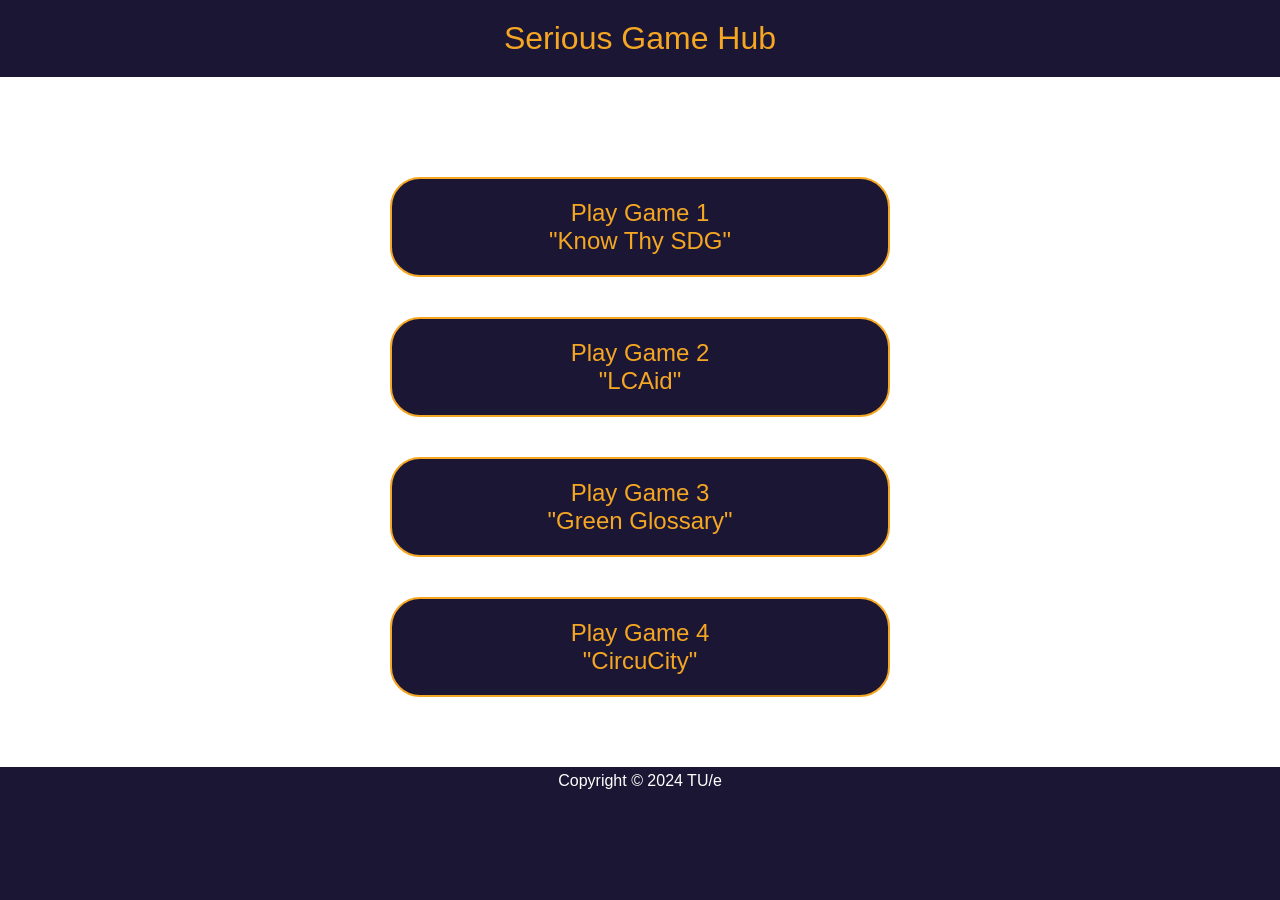
<file: index.html>
<!DOCTYPE html>
<html lang="en">

<head>
    <meta charset="UTF-8">
    <meta name="viewport" content="width=device-width, initial-scale=1.0">
    <title>Serious Game Hub</title>
    <link rel="stylesheet" href="stylesCENTRAL.css">
</head> <!-- Missing closing head tag added -->

<body>
    <!-- Top Ribbon -->
    <div class="ribbon">
        Serious Game Hub
    </div>

    <!-- White Middle Section -->
    <div class="main-content">
        <div class="game-buttons">
            <button onclick="requestPassword('game1')">Play Game 1 <br> "Know Thy SDG"</button>
            <button onclick="requestPassword('game5')">Play Game 2 <br> "LCAid"</button>
            <button onclick="requestPassword('game3')">Play Game 3 <br> "Green Glossary"</button>
            <button onclick="requestPassword('landingR')">Play Game 4 <br> "CircuCity"</button>
        </div>
    </div>

    <!-- Bottom Ribbon (Footer) -->
    <footer>
        Copyright © 2024 TU/e
    </footer>

    <script src="main.js"></script> <!-- Ensure this is linked to your game logic -->
</body>

</html>
</file>
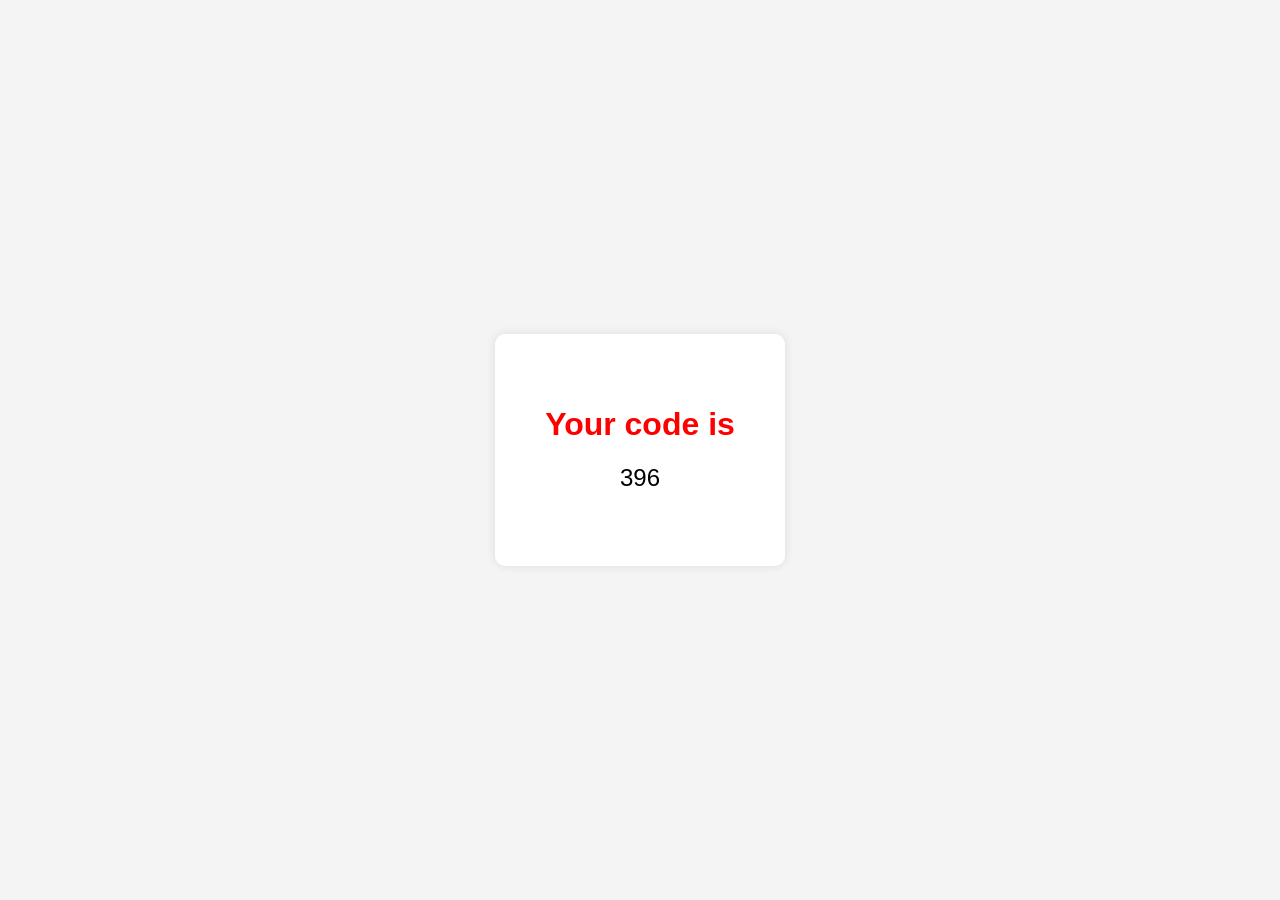
<file: game-over.html>
<!DOCTYPE html>
<html lang="en">
<head>
    <meta charset="UTF-8">
    <meta name="viewport" content="width=device-width, initial-scale=1.0">
    <title>Game Over</title>
    <style>
        body {
            font-family: Arial, sans-serif;
            display: flex;
            justify-content: center;
            align-items: center;
            height: 100vh;
            margin: 0;
            background-color: #f4f4f4;
        }
        .message-container {
            text-align: center;
            background-color: #fff;
            padding: 50px;
            border-radius: 10px;
            box-shadow: 0px 0px 10px rgba(0, 0, 0, 0.1);
        }
        .message-container h1 {
            color: red;
            font-size: 2rem;
        }
        .message-container p {
            font-size: 1.5rem;
            margin-top: 20px;
        }
    </style>
</head>
<body>

    <div class="message-container">
        <h1>Your code is</h1>
        <p>396</p>
    </div>

</body>
</html>
</file>
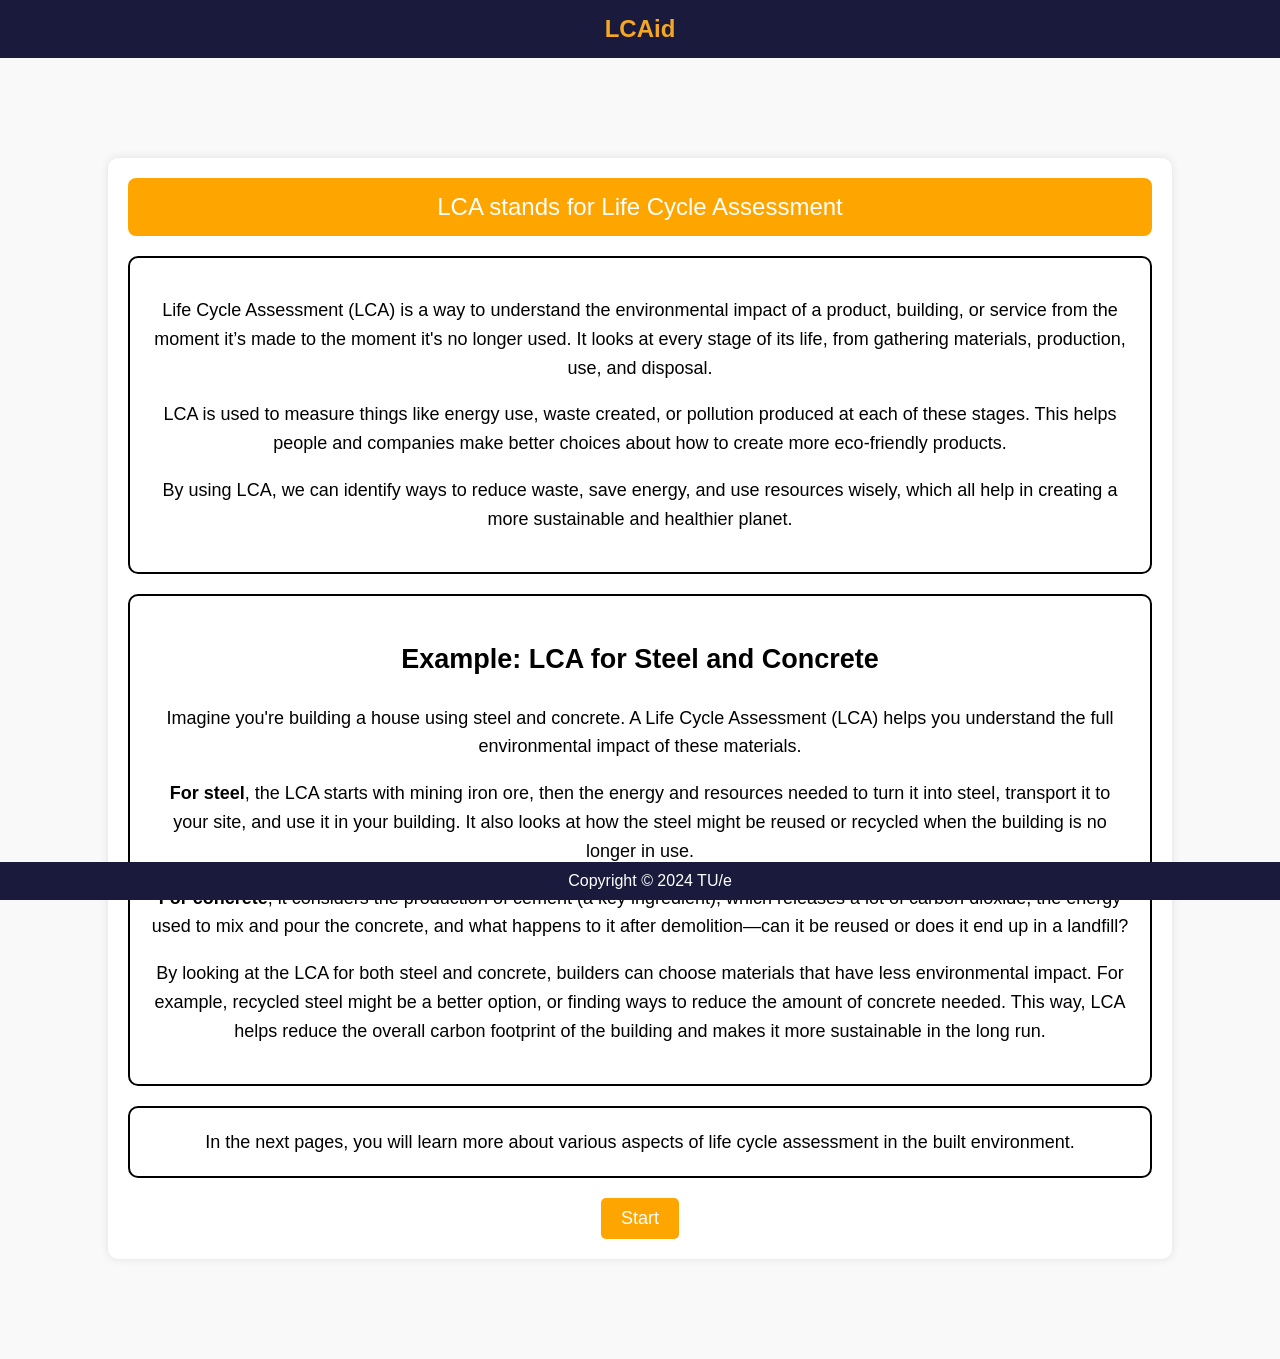
<file: game5.html>
<!DOCTYPE html>
<html lang="en">
<head>
    <meta charset="UTF-8">
    <meta name="viewport" content="width=device-width, initial-scale=1.0">
    <title>LCAid - Start</title>
    <link rel="stylesheet" href="game5.css">
</head>
<body>
    <header>LCAid</header>
    
    <div class="landing-container">
        <div class="banner">
            LCA stands for Life Cycle Assessment
        </div>
        <div class="text-box">
            <p>Life Cycle Assessment (LCA) is a way to understand the environmental impact of a product, building, or service from the moment it’s made to the moment it's no longer used. It looks at every stage of its life, from gathering materials, production, use, and disposal.</p>
            <p>LCA is used to measure things like energy use, waste created, or pollution produced at each of these stages. This helps people and companies make better choices about how to create more eco-friendly products.</p>
            <p>By using LCA, we can identify ways to reduce waste, save energy, and use resources wisely, which all help in creating a more sustainable and healthier planet.</p>
        </div>

        <div class="text-box">
            <h2>Example: LCA for Steel and Concrete</h2>
            <p>Imagine you're building a house using steel and concrete. A Life Cycle Assessment (LCA) helps you understand the full environmental impact of these materials.</p>
            <p><strong>For steel</strong>, the LCA starts with mining iron ore, then the energy and resources needed to turn it into steel, transport it to your site, and use it in your building. It also looks at how the steel might be reused or recycled when the building is no longer in use.</p>
            <p><strong>For concrete</strong>, it considers the production of cement (a key ingredient), which releases a lot of carbon dioxide, the energy used to mix and pour the concrete, and what happens to it after demolition—can it be reused or does it end up in a landfill?</p>
            <p>By looking at the LCA for both steel and concrete, builders can choose materials that have less environmental impact. For example, recycled steel might be a better option, or finding ways to reduce the amount of concrete needed. This way, LCA helps reduce the overall carbon footprint of the building and makes it more sustainable in the long run.</p>
        </div>

        <div class="text-box">
            In the next pages, you will learn more about various aspects of life cycle assessment in the built environment.
        </div>

        <button onclick="startGame()">Start</button>
    </div>

    <footer>Copyright © 2024 TU/e</footer>

    <script>
        function startGame() {
            window.location.href = "gameB.html"; // Link to your first game
        }
    </script>
</body>
</html>
</file>
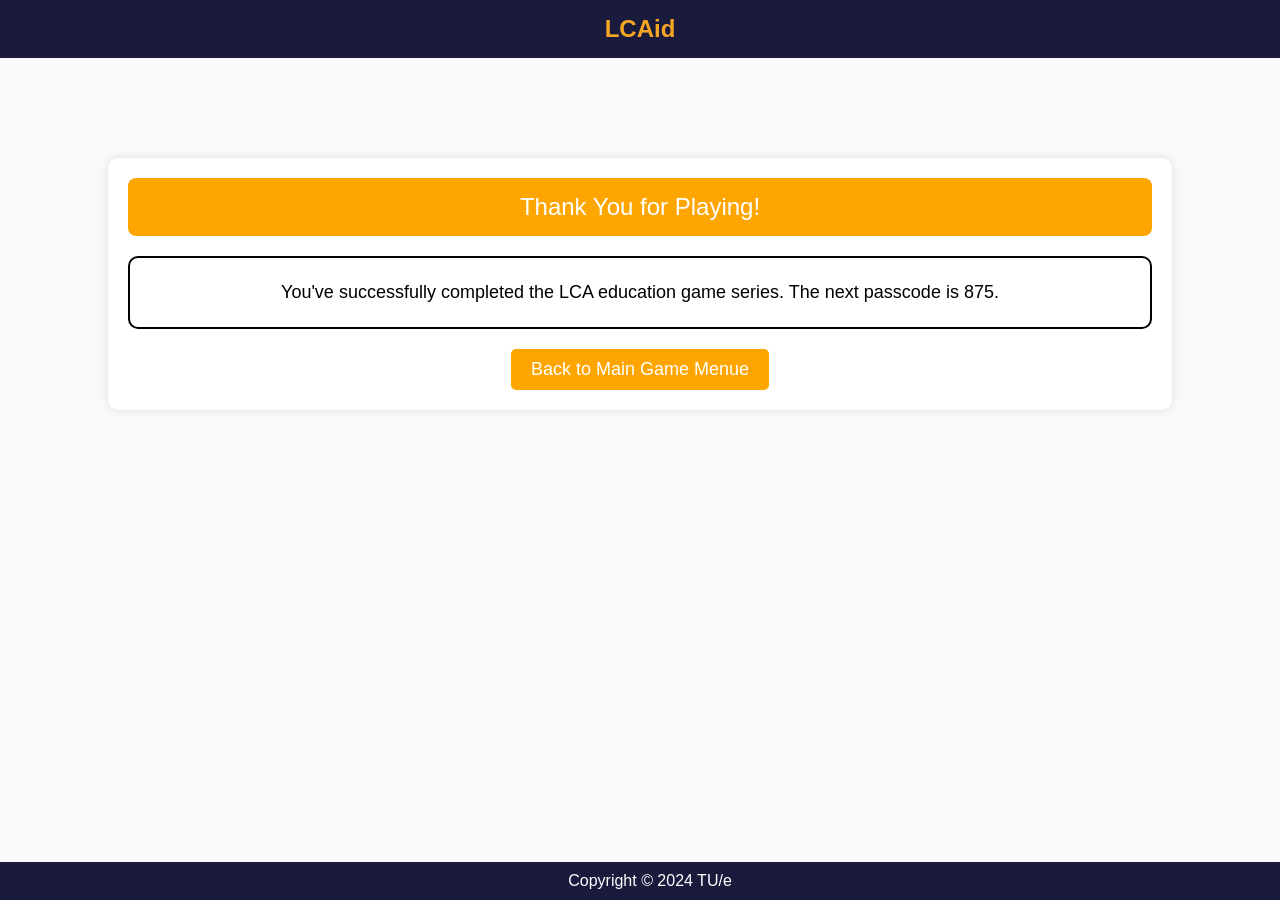
<file: game5end.html>
<!DOCTYPE html>
<html lang="en">
<head>
    <meta charset="UTF-8">
    <meta name="viewport" content="width=device-width, initial-scale=1.0">
    <title>LCAid - End</title>
    <link rel="stylesheet" href="game5.css">
</head>
<body>
    <header>LCAid</header>
    
    <div class="end-container">
        <div class="banner">
            Thank You for Playing!
        </div>
        <div class="text-box">
            You've successfully completed the LCA education game series. The next passcode is 875.
        </div>
        <button onclick="playAgain()">Back to Main Game Menue</button> <!-- Play Again button triggers JavaScript -->
    </div>

    <footer>Copyright © 2024 TU/e</footer>

    <script>
        function playAgain() {
            // Redirect to the indexCENTRAL.html page where main.js is loaded
            window.location.href = "index.html"; // Ensure the path is correct
        }
    </script>

</body>
</html>
</file>
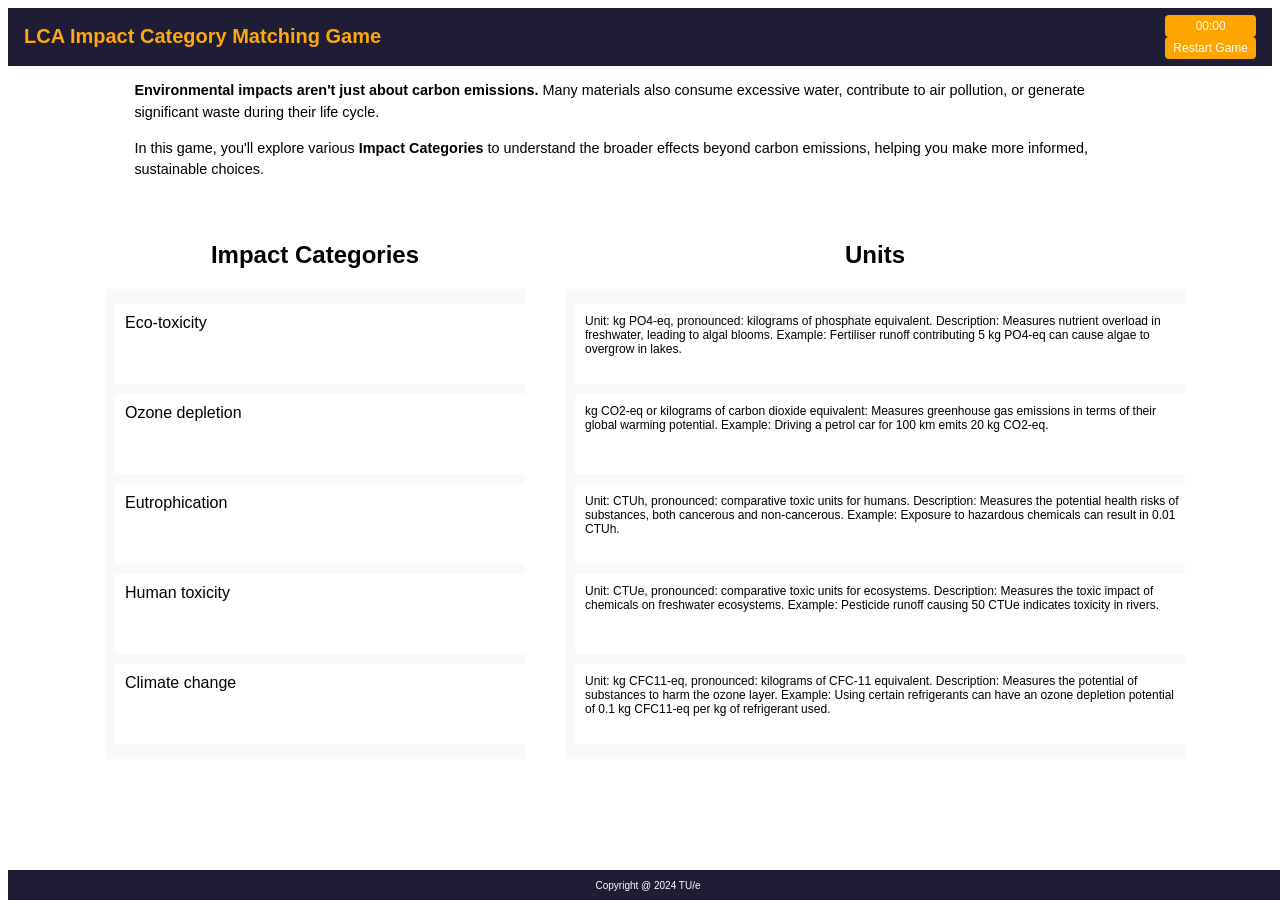
<file: gameB.html>
<!DOCTYPE html>
<html lang="en">

<head>
  <meta charset="UTF-8">
  <meta name="viewport" content="width=device-width, initial-scale=1.0">
  <title>LCA Impact Category Matching Game</title>
  <link rel="stylesheet" href="gameB.css"> <!-- Link to your external CSS -->
</head>

<body>

  <header class="main-header">
    <h1 class="header-title">LCA Impact Category Matching Game</h1>
    <div class="header-controls">
      <div id="timer" class="timer">00:00</div>
      <button id="restartButton" class="restart-button">Restart Game</button>
    </div>
  </header>

  <!-- Small note below the header ribbon -->
  <div class="note">
    <p><strong>Environmental impacts aren't just about carbon emissions.</strong> Many materials also consume excessive
      water, contribute to air pollution, or generate significant waste during their life cycle.</p>
    <p>In this game, you'll explore various <strong>Impact Categories</strong> to understand the broader effects beyond
      carbon emissions, helping you make more informed, sustainable choices.</p>
  </div>

  <!-- Game Container -->
  <div class="container">
    <div class="column">
      <h2>Impact Categories</h2>
      <div id="category-grid">
        <!-- Categories will be dynamically added by the JS -->
      </div>
    </div>
    <div class="column">
      <h2>Units</h2>
      <div id="unit-grid">
        <!-- Units will be dynamically added by the JS -->
      </div>
    </div>
  </div>

  <!-- Category Info Box -->
  <div id="category-info" class="description-box">
    <!-- This will show selected category details -->
  </div>

  <!-- "Next Step" button, initially hidden, appears after completing the game -->
  <div id="nextStepContainer" style="display: none;">
    <button id="nextStepButton" onclick="goToNextGame()">Next Step</button>
  </div>

  <!-- Bottom ribbon -->
  <div class="ribbon-bottom">Copyright @ 2024 TU/e</div>

  <script src="gameB.js"></script> <!-- External JavaScript file -->
</body>

</html>
</file>
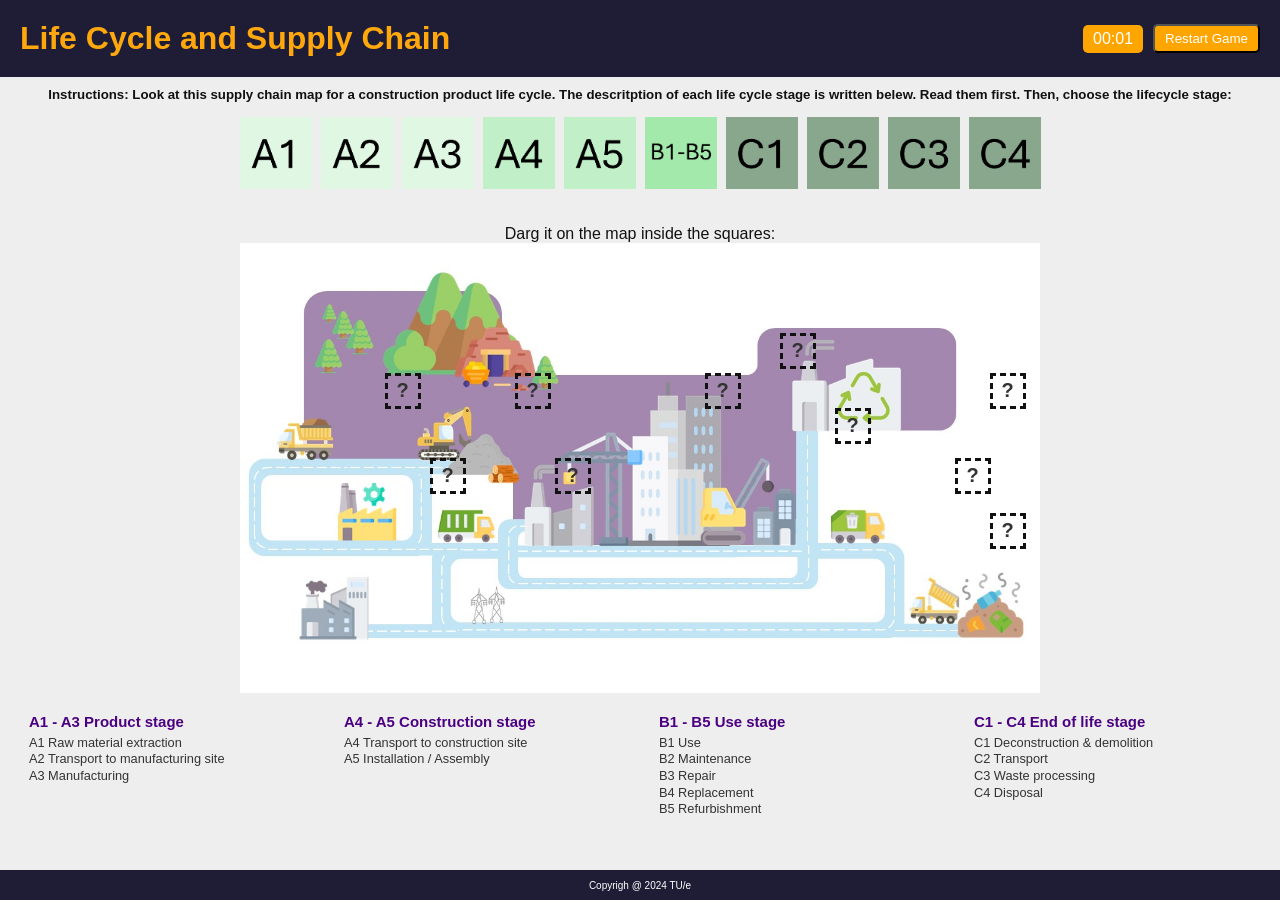
<file: gameD.html>
<!DOCTYPE html>
<html lang="en">

<head>
    <meta charset="UTF-8">
    <meta name="viewport" content="width=device-width, initial-scale=1.0">
    <meta http-equiv="X-UA-Compatible" content="ie=edge">
    <title>LifeCycle Stage in the Supply Chain</title>
    <link rel="stylesheet" href="https://use.fontawesome.com/releases/v5.9.0/css/all.css">
    <link rel="stylesheet" href="gameD.css">
    <script src="gameD.js" defer></script>
</head>

<body>
    <header class="main-header">
        <h1>Life Cycle and Supply Chain</h1>
        <div class="header-controls">
            <div id="timer" class="timer">00:00</div>
            <button id="restartButton" class="restart-button">Restart Game</button>
        </div>
    </header>

    <div class="instruction-section-drag">
        <div class="dragIt">
            <h5>Instructions: Look at this supply chain map for a construction product life cycle. The descritption of each life cycle stage is written belew. Read them first. Then, choose the lifecycle stage:</h5>
        </div>
    </div>


    <!-- this is for draggable and droppable-->
    <section class="draggable-elements">
        <!-- Images you want to drag -->
        <img src="images/A1.PNG" class="A1 draggable" draggable="true" id="A1" alt="A1" />
        <img src="images/A2.PNG" draggable="true" id="A2" class="A2 draggable" alt="A2" />
        <img src="images/A3.PNG" draggable="true" id="A3" class="A3 draggable" alt="A3" />
        <img src="images/A4.PNG" draggable="true" id="A4" class="A4 draggable" alt="A4" />
        <img src="images/A5.PNG" draggable="true" id="A5" class="A5 draggable" alt="A5" />
        <img src="images/B1-B5.png" draggable="true" id="B1-B5" class="B1-B5 draggable" alt="B1-B5" />
        <img src="images/C1.PNG" draggable="true" id="C1" class="C1 draggable" alt="C1" />
        <img src="images/C2.PNG" draggable="true" id="C2" class="C2 draggable" alt="C2" />
        <img src="images/C3.PNG" draggable="true" id="C3" class="C3 draggable" alt="C3" />
        <img src="images/C4.PNG" draggable="true" id="C4" class="C4 draggable" alt="C4" />
    </section>


    <div class="instruction-section-drop">
        <div class="dropIt">
            <h4>Darg it on the map inside the squares:</h4>
        </div>
    </div>

    <div class="game-container">
        <section class="droppable-elements">
            <!-- The drop area -->
            <div class="droppable" data-draggable-id="A1"><span>?</span></div>
            <div class="droppable" data-draggable-id="A2"><span>?</span></div>
            <div class="droppable" data-draggable-id="A3"><span>?</span></div>
            <div class="droppable" data-draggable-id="A4"><span>?</span></div>
            <div class="droppable" data-draggable-id="A5"><span>?</span></div>
            <div class="droppable" data-draggable-id="B1-B5"><span>?</span></div>
            <div class="droppable" data-draggable-id="C1"><span>?</span></div>
            <div class="droppable" data-draggable-id="C2"><span>?</span></div>
            <div class="droppable" data-draggable-id="C3"><span>?</span></div>
            <div class="droppable" data-draggable-id="C4"><span>?</span></div>
        </section>
    </div>

    <div class="text-section">
        <div class="product-stage">
            <h3>A1 - A3 Product stage</h3>
            <p>A1 Raw material extraction</p>
            <p>A2 Transport to manufacturing site</p>
            <p>A3 Manufacturing</p>
        </div>
        <div class="construction-stage">
            <h3>A4 - A5 Construction stage</h3>
            <p>A4 Transport to construction site</p>
            <p>A5 Installation / Assembly</p>
        </div>
        <div class="use-stage">
            <h3>B1 - B5 Use stage</h3>
            <p>B1 Use</p>
            <p>B2 Maintenance</p>
            <p>B3 Repair</p>
            <p>B4 Replacement</p>
            <p>B5 Refurbishment</p>
        </div>
        <div class="end-life-stage">
            <h3>C1 - C4 End of life stage</h3>
            <p>C1 Deconstruction & demolition</p>
            <p>C2 Transport</p>
            <p>C3 Waste processing</p>
            <p>C4 Disposal</p>
        </div>
    </div>



    <!-- Add "Next Step" and "Play Again" buttons, initially hidden -->
    <div id="completionContainer" style="display: none;">
        <button id="nextStepButton" onclick="goToNextGame()">Next Step</button>

    </div>

    <!-- Bottom ribbon -->
    <div class="ribbon-bottom">Copyrigh @ 2024 TU/e</div>

    <script src="gameD.js"></script> <!-- External JavaScript file -->
</body>

</html>
</file>
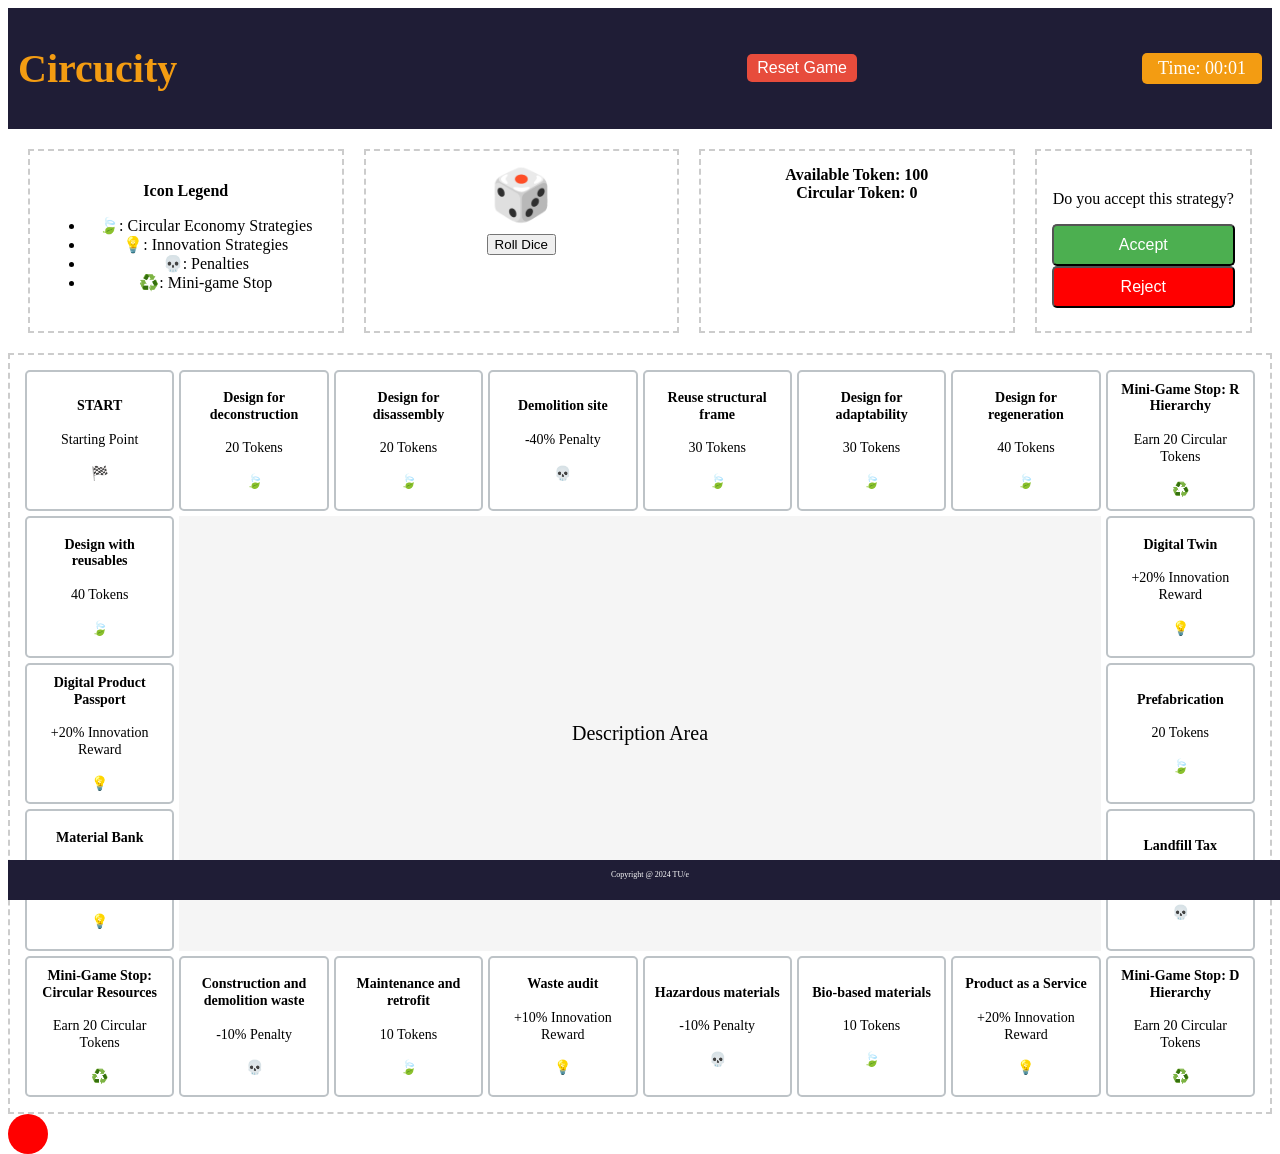
<file: indexR.html>
<!DOCTYPE html>
<html lang="en">

<head>
  <meta charset="UTF-8">
  <meta name="viewport" content="width=device-width, initial-scale=1.0">
  <title>Circucity - Monopoly-Like Game</title>
  <link rel="stylesheet" href="stylesR.css"> <!-- Link to the CSS file -->
</head>

<!-- Top Ribbon with Game Name -->
<div class="top-ribbon">
  <h1>Circucity</h1>
  <!-- Game Message -->
  <div id="game-message"></div>
  <button id="reset-game" class="reset-btn">Reset Game</button>
  <!-- Timer Display (New addition) -->
  <div id="timer" class="timer-display">Time: 00:00</div>
</div>


<div class="main-container">
  <!-- Icon Legend Section -->
  <div class="icon-description">
    <p><strong>Icon Legend</strong></p>
    <ul>
      <li>🍃: Circular Economy Strategies</li>
      <li>💡: Innovation Strategies</li>
      <li>💀: Penalties</li>
      <li>♻️: Mini-game Stop</li>
    </ul>
  </div>

  <!-- Dice Section -->
  <div class="dice-and-buttons">
    <div id="dice-display" class="dice">🎲</div>
    <button id="roll-dice">Roll Dice</button>
  </div>

  <!-- Token Display Section -->
  <div class="token-area">
    <div class="token">
      <strong>Available Token: <span id="initial-token">100</span></strong>
    </div>
    <div class="token">
      <strong>Circular Token: <span id="circular-token">0</span></strong>
    </div>
  </div>

  <!-- Accept/Reject Section -->
  <div id="decision-buttons" class="decision-buttons">
    <p>Do you accept this strategy?</p>
    <button id="accept-btn">Accept</button>
    <button id="reject-btn">Reject</button>
  </div>
</div>

<!-- Monopoly-Like Board -->
<div class="board-container">
  <!-- Top Row (Squares 1 - 8) -->
  <div class="space" id="square-1">
    <strong>START</strong><br>
    <span>Starting Point</span><br>
    <div class="icon">🏁</div>
  </div>
  <div class="space" id="square-2">
    <strong>Design for deconstruction</strong><br>
    <span> 20 Tokens</span><br>
    <div class="icon">🍃</div>
  </div>
  <div class="space" id="square-3">
    <strong>Design for disassembly</strong><br>
    <span> 20 Tokens</span><br>
    <div class="icon">🍃</div>
  </div>
  <div class="space" id="square-4">
    <strong>Demolition site</strong><br>
    <span>-40% Penalty</span><br>
    <div class="icon">💀</div>
  </div>
  <div class="space" id="square-5">
    <strong>Reuse structural frame</strong><br>
    <span> 30 Tokens</span><br>
    <div class="icon">🍃</div>
  </div>
  <div class="space" id="square-6">
    <strong>Design for adaptability</strong><br>
    <span> 30 Tokens</span><br>
    <div class="icon">🍃</div>
  </div>
  <div class="space" id="square-7">
    <strong>Design for regeneration</strong><br>
    <span> 40 Tokens</span><br>
    <div class="icon">🍃</div>
  </div>
  <div class="space" id="square-8">
    <strong>Mini-Game Stop: R Hierarchy</strong><br>
    <span>Earn 20 Circular Tokens</span><br>
    <div class="icon">♻️</div>
  </div>

  <!-- Left Column (Squares 22, 21, 20, 19) -->
  <div class="space" id="square-9">
    <strong>Digital Twin</strong><br>
    <span>+20% Innovation Reward</span><br>
    <div class="icon">💡</div>
  </div>
  <div class="description-space" id="description1">
    <p>Description Area</p> <!-- This is where square descriptions will appear -->
  </div>
  <div class="space green" id="square-10">
    <strong>Prefabrication</strong><br>
    <span> 20 Tokens</span><br>
    <div class="icon">🍃</div>
  </div>
  <div class="space purple" id="square-11">
    <strong>Landfill Tax</strong><br>
    <span>-10% Penalty</span><br>
    <div class="icon">💀</div>
  </div>
  <div class="space blue" id="square-12">
    <strong>Mini-Game Stop: D Hierarchy</strong><br>
    <span>Earn 20 Circular Tokens</span><br>
    <div class="icon">♻️</div>
  </div>

  <!-- Bottom Row (Squares 18 - 13) -->
  <div class="space" id="square-13">
    <strong>Product as a Service</strong><br>
    <span>+20% Innovation Reward</span><br>
    <div class="icon">💡</div>
  </div>
  <div class="space" id="square-14">
    <strong>Bio-based materials</strong><br>
    <span> 10 Tokens</span><br>
    <div class="icon">🍃</div>
  </div>
  <div class="space" id="square-15">
    <strong>Hazardous materials</strong><br>
    <span>-10% Penalty</span><br>
    <div class="icon">💀</div>
  </div>
  <div class="space" id="square-16">
    <strong>Waste audit</strong><br>
    <span>+10% Innovation Reward</span><br>
    <div class="icon">💡</div>
  </div>
  <div class="space" id="square-17">
    <strong>Maintenance and retrofit</strong><br>
    <span> 10 Tokens</span><br>
    <div class="icon">🍃</div>
  </div>
  <div class="space" id="square-18">
    <strong>Construction and demolition waste</strong><br>
    <span>-10% Penalty</span><br>
    <div class="icon">💀</div>
  </div>

  <!-- Right Column (Squares 19 - 22) -->
  <div class="space green" id="square-19">
    <strong>Mini-Game Stop: Circular Resources</strong><br>
    <span>Earn 20 Circular Tokens</span><br>
    <div class="icon">♻️</div>
  </div>
  <div class="space green" id="square-20">
    <strong>Material Bank</strong><br>
    <span>+30% Innovation Reward</span><br>
    <div class="icon">💡</div>
  </div>
  <div class="space grey" id="square-21">
    <strong>Digital Product Passport</strong><br>
    <span>+20% Innovation Reward</span><br>
    <div class="icon">💡</div>
  </div>
  <div class="space blue" id="square-22">
    <strong>Design with reusables</strong><br>
    <span> 40 Tokens</span><br>
    <div class="icon">🍃</div>
  </div>
</div>

<!-- Bottom Ribbon -->
<div class="bottom-ribbon">
  <p>Copyright @ 2024 TU/e</p>
</div>

<!-- Game Pawn (Game Piece) -->
<div id="pawn" class="pawn"></div> <!-- Single Pawn -->




<script src="scriptR.js"></script> <!-- Link to the JavaScript file -->
</body>

</html>
</file>
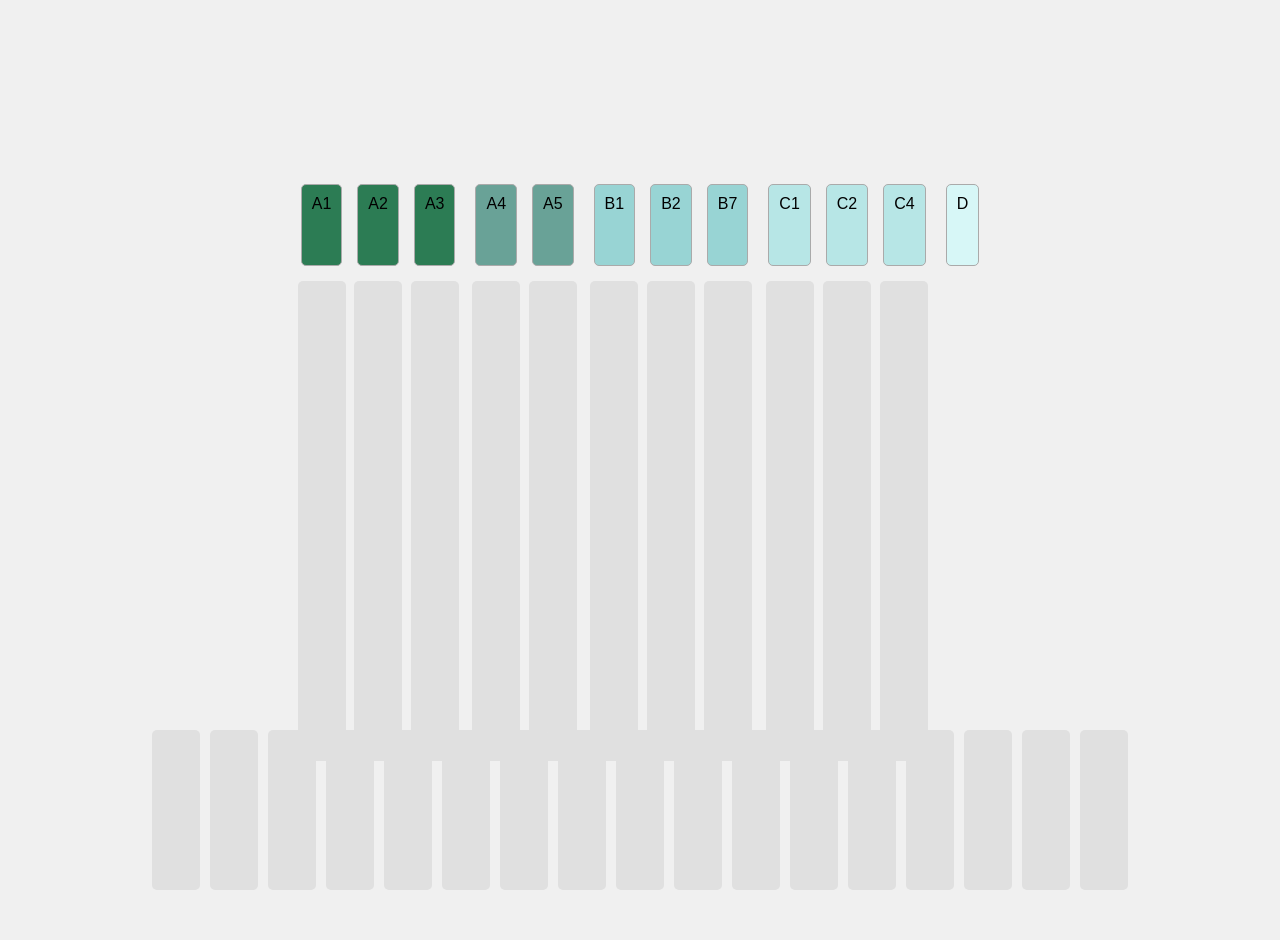
<file: indexunfinished.html>
<!DOCTYPE html>
<html lang="en">

<head>
  <meta charset="UTF-8">
  <meta name="viewport" content="width=device-width, initial-scale=1.0">
  <title>Lifecycle Stages Puzzle</title>
  <link rel="stylesheet" href="stylesUnfinished.css">
</head>

<body>

  <div class="puzzle-container">
    <!-- Stages A1 to A3 -->
    <div id="product-stage" class="stage">
      <div class="box-container">
        <div class="box" draggable="true" id="A1">A1</div>
        <div class="rectangle"></div>
      </div>
      <div class="box-container">
        <div class="box" draggable="true" id="A2">A2</div>
        <div class="rectangle"></div>
      </div>
      <div class="box-container">
        <div class="box" draggable="true" id="A3">A3</div>
        <div class="rectangle"></div>
      </div>
    </div>

    <!-- Stages A4 to A5 -->
    <div id="construction-stage" class="stage">
      <div class="box-container">
        <div class="box" draggable="true" id="A4">A4</div>
        <div class="rectangle"></div>
      </div>
      <div class="box-container">
        <div class="box" draggable="true" id="A5">A5</div>
        <div class="rectangle"></div>
      </div>
    </div>

    <!-- Stages B1 to B7 -->
    <div id="use-stage" class="stage">
      <div class="box-container">
        <div class="box" draggable="true" id="B1">B1</div>
        <div class="rectangle"></div>
      </div>
      <div class="box-container">
        <div class="box" draggable="true" id="B2">B2</div>
        <div class="rectangle"></div>
      </div>
      <!-- Repeat for B3 to B7 -->
      <div class="box-container">
        <div class="box" draggable="true" id="B7">B7</div>
        <div class="rectangle"></div>
      </div>
    </div>

    <!-- Stages C1 to C4 -->
    <div id="end-life-stage" class="stage">
      <div class="box-container">
        <div class="box" draggable="true" id="C1">C1</div>
        <div class="rectangle"></div>
      </div>
      <div class="box-container">
        <div class="box" draggable="true" id="C2">C2</div>
        <div class="rectangle"></div>
      </div>
      <!-- Repeat for C3 to C4 -->
      <div class="box-container">
        <div class="box" draggable="true" id="C4">C4</div>
        <div class="rectangle"></div>
      </div>
    </div>

    <!-- Supplementary Information Beyond the Building Life Cycle -->
    <div id="boundary-info" class="stage">
      <div class="box" draggable="true" id="D">D</div>
    </div>
  </div>

  <div id="rectangle-container">
    <!-- Rectangles for A stages -->
    <div class="rectangle-horizontal" draggable="true" id="rect-A1"></div>
    <div class="rectangle-horizontal" draggable="true" id="rect-A2"></div>
    <div class="rectangle-horizontal" draggable="true" id="rect-A3"></div>
    <div class="rectangle-horizontal" draggable="true" id="rect-A4"></div>
    <div class="rectangle-horizontal" draggable="true" id="rect-A5"></div>

    <!-- Rectangles for B stages -->
    <div class="rectangle-horizontal" draggable="true" id="rect-B1"></div>
    <div class="rectangle-horizontal" draggable="true" id="rect-B2"></div>
    <div class="rectangle-horizontal" draggable="true" id="rect-B3"></div>
    <div class="rectangle-horizontal" draggable="true" id="rect-B4"></div>
    <div class="rectangle-horizontal" draggable="true" id="rect-B5"></div>
    <div class="rectangle-horizontal" draggable="true" id="rect-B6"></div>
    <div class="rectangle-horizontal" draggable="true" id="rect-B7"></div>

    <!-- Rectangles for C stages -->
    <div class="rectangle-horizontal" draggable="true" id="rect-C1"></div>
    <div class="rectangle-horizontal" draggable="true" id="rect-C2"></div>
    <div class="rectangle-horizontal" draggable="true" id="rect-C3"></div>
    <div class="rectangle-horizontal" draggable="true" id="rect-C4"></div>

    <!-- Rectangle for D stage -->
    <div class="rectangle-horizontal" draggable="true" id="rect-D"></div>
  </div>

  <script src="scriptUnfinished.js"></script>
</body>

</html>
</file>
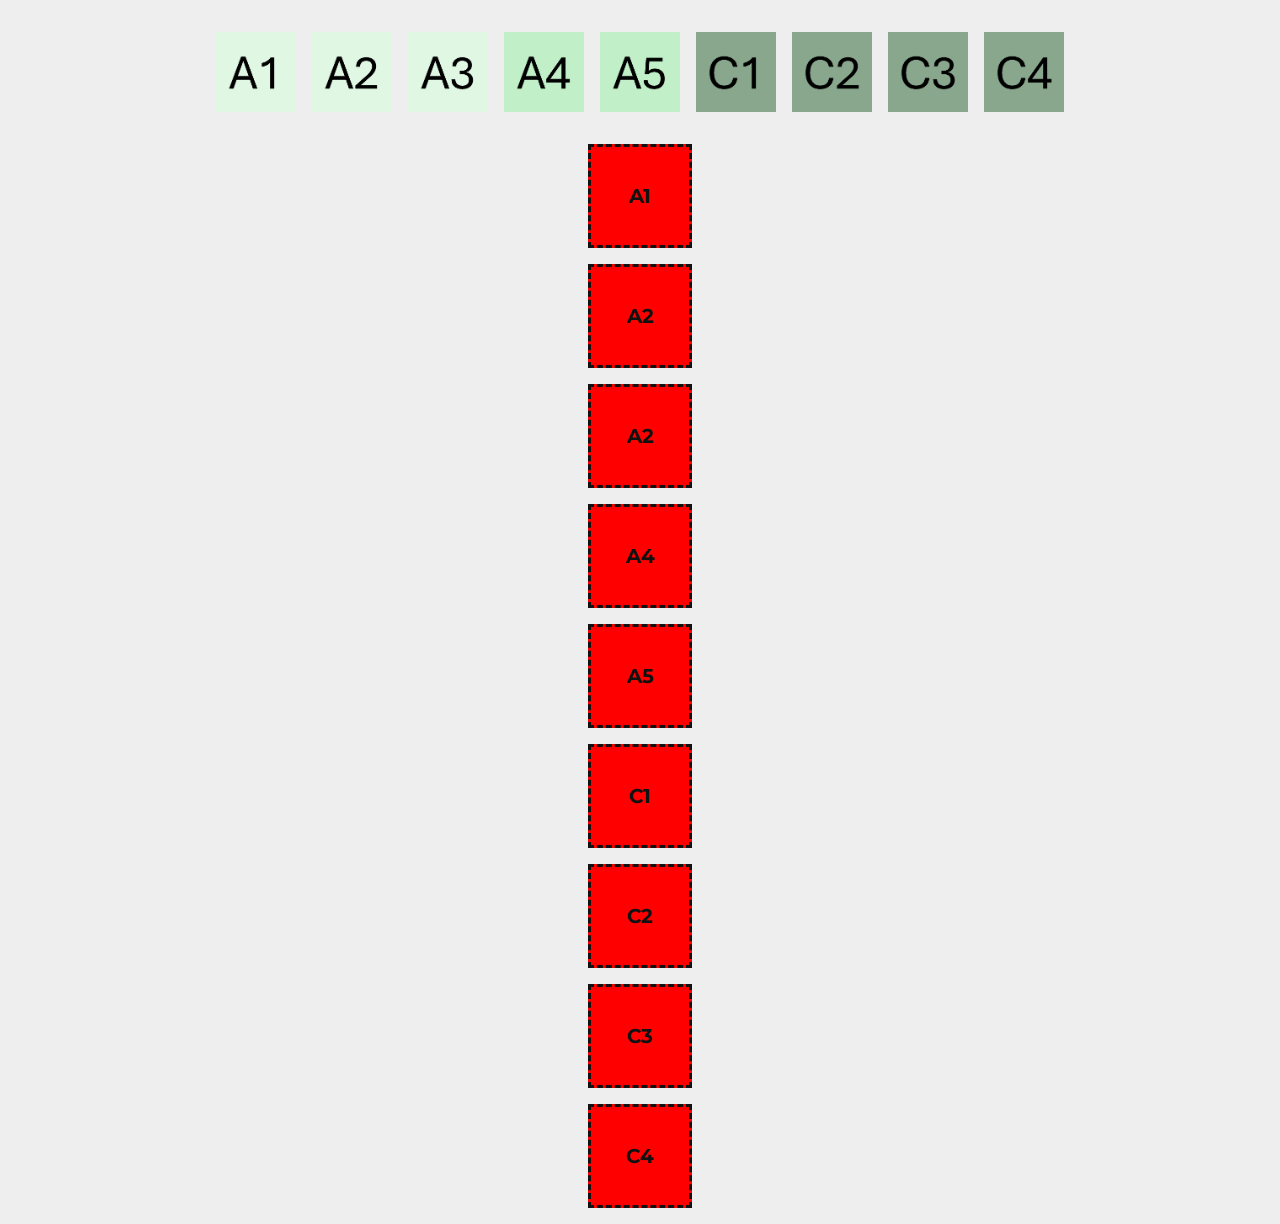
<file: indexYoutube.html>
<!DOCTYPE html>
<html lang="en">

<head>
    <meta charset="UTF-8">
    <meta name="viewport" content="width=device-width, initial-scale=1.0">
    <meta http-equiv="X-UA-Compatible" content="ie=edge">
    <title>LifeCycle Stage in the Supply Chain</title>
    <link rel="stylesheet" href="https://use.fontawesome.com/releases/v5.9.0/css/all.css">
    <link rel="stylesheet" href="stylesYoutube.css">
    <script src="scriptYoutube.js" defer></script>
</head>

<body>

    <!-- this is for draggable and droppable-->
    <section class="draggable-elements">
        <!-- Images you want to drag -->
        <img src="images/A1.PNG" class="A1 draggable" draggable="true" id="A1" alt="A1" />
        <img src="images/A2.PNG" draggable="true" id="A2" class="A2 draggable" alt="A2" />
        <img src="images/A3.PNG" draggable="true" id="A3" class="A3 draggable" alt="A3" />
        <img src="images/A4.PNG" draggable="true" id="A4" class="A4 draggable" alt="A4" />
        <img src="images/A5.PNG" draggable="true" id="A5" class="A5 draggable" alt="A5" />
        <img src="images/C1.PNG" draggable="true" id="C1" class="C1 draggable" alt="C1" />
        <img src="images/C2.PNG" draggable="true" id="C2" class="C2 draggable" alt="C2" />
        <img src="images/C3.PNG" draggable="true" id="C3" class="C3 draggable" alt="C3" />
        <img src="images/C4.PNG" draggable="true" id="C4" class="C4 draggable" alt="C4" />
    </section>

    <section class="droppable-elements">
        <!-- The drop area -->
        <div class="droppable" data-draggable-id="A1"><span>A1</span></div>
        <div class="droppable" data-draggable-id="A2"><span>A2</span></div>
        <div class="droppable" data-draggable-id="A3"><span>A2</span></div>
        <div class="droppable" data-draggable-id="A4"><span>A4</span></div>
        <div class="droppable" data-draggable-id="A5"><span>A5</span></div>
        <div class="droppable" data-draggable-id="C1"><span>C1</span></div>
        <div class="droppable" data-draggable-id="C2"><span>C2</span></div>
        <div class="droppable" data-draggable-id="C3"><span>C3</span></div>
        <div class="droppable" data-draggable-id="C4"><span>C4</span></div>
    </section>


</body>

</html>
</file>
<file: stylesCENTRAL.css>
/* General page styling */
body {
    background-color: #1B1634; /* Dark background for ribbons */
    font-family: Arial, sans-serif;
    margin: 0;
    padding: 0;
}

/* White middle section styling */
.main-content {
    background-color: white; /* White background for the middle section */
    padding: 50px 0; /* Padding to give some space */
    text-align: center;
}

/* Title styling */
h1 {
    font-size: 2.5em;
    color: #F5A623; /* Bright orange color for the title */
    margin: 0;
    padding-top: 20px;
}

/* Game buttons container */
.game-buttons {
    display: flex;
    flex-direction: column;
    justify-content: center;
    align-items: center;
    margin-top: 30px;
}

/* Styling for the buttons */
button {
    background-color: #1B1634; /* Same as ribbon color */
    border: 2px solid #F5A623; /* Bright border */
    color: #F5A623;
    font-size: 1.5em;
    padding: 20px;
    margin: 20px;
    border-radius: 30px; /* Rounded edges */
    cursor: pointer;
    transition: all 0.3s ease;
    width: 500px; /* Fixed width for equal button sizes */
    height: 100px; /* Fixed height for equal button sizes */
    display: flex;
    justify-content: center;
    align-items: center;
    text-align: center;
}

/* Hover effect for buttons */
button:hover {
    background-color: #F5A623;
    color: #1B1634; /* Inverts colors on hover */
}

/* Ribbon at the top */
.ribbon {
    background-color: #1B1634; /* Dark background for the ribbon */
    padding: 20px 0;
    text-align: center;
    color: #F5A623; /* Bright text on the ribbon */
    font-size: 2em;
}

/* Footer styling (smaller bottom ribbon) */
footer {
    background-color: #1B1634; /* Same background as the top ribbon */
    color: #FFFFFF;
    text-align: center;
    font-size: 1em;
    padding: 5px 0; /* Reduce padding for a smaller footer ribbon */
    height: 10px; /* Set a specific height */
}
</file>
<file: game5.css>
/* General body styling */
body {
    font-family: Arial, sans-serif;
    background-color: #f9f9f9;
    text-align: center;
    margin: 0;
    padding: 0;
}

/* Header bar */
header {
    background-color: #1a1a3d;
    color: #f5a623;
    padding: 15px 0;
    font-size: 24px;
    font-weight: bold;
}

/* Container for main content */
.landing-container, .end-container {
    margin: 100px auto;
    width: 80%;
    background-color: white;
    padding: 20px;
    border-radius: 10px;
    box-shadow: 0px 0px 10px rgba(0, 0, 0, 0.1);
}

/* Green banner styling */
.banner {
    background-color: #FFA500;
    color: white;
    padding: 15px;
    border-radius: 8px;
    margin-bottom: 20px;
    font-size: 24px;
}

/* Text box styling */
.text-box {
    border: 2px solid black;
    border-radius: 10px;
    padding: 20px;
    margin: 20px 0;
    font-size: 18px;
    line-height: 1.6;
}

/* Footer styling */
footer {
    background-color: #1a1a3d;
    color: white;
    padding: 10px;
    position: fixed;
    width: 100%;
    bottom: 0;
    text-align: center;
}

/* Styling for buttons */
button {
    background-color: #FFA500 ;
    color: white;
    padding: 10px 20px;
    border: none;
    border-radius: 5px;
    cursor: pointer;
    font-size: 18px;
}

button:hover {
    background-color: green;
}
</file>
<file: gameB.css>
.note {
  font-size: 0.9rem; /* Adjust font size to make it smaller */
  line-height: 1.5; /* Improve readability */
  margin: 10px auto;
  width: 80%; /* You can adjust this based on your layout */
  text-align: left;
}

.note strong {
  font-weight: bold; /* Optional: Make the bold text stand out */
}


body {
  font-family: Arial, sans-serif;
  text-align: center;
}

.container {
  max-width: 800px; /* Set maximum width for the container */
  margin: 20px auto; /* Center the container and add vertical spacing */
  padding: 20px;
  display: flex;
  justify-content: center; /* Center columns horizontally */
  align-items: flex-start; /* Align items at the start for uniformity */
}

/* Ensure the columns are well spaced */
.column {
  flex: 1; /* Distributes space evenly among columns */
  margin: 0 10px; /* Add horizontal margin to create space between columns */
}

/* to add a bit of space between two columns */
.column:last-child {
  margin-right: 0; /* Remove margin from the last column */
}

.card {
  display: inline-block;
  width: 100%; /* Cards take the full width of their parent */
  height: 60px; /* Set a uniform height for all cards */
  margin: 5px 0; /* Vertical spacing between cards */
  padding: 10px;
  border: none; /* Removed border */
  background-color: #ffffff; /* White background for cards */
  cursor: pointer;
  overflow: hidden; /* Ensure text overflow is hidden */
  text-align: left; /* Align text to the left */
}
.description-box {
  background-color: #f9f9f9;
  border: 1px solid #ccc;
  padding: 15px;
  margin-top: 20px;
  display: none; /* Hidden by default */
  text-align: left; /* Align text to the left */
  font-size: 0.9rem; /* Set a smaller font size */
  line-height: 1.5;
}

/* Height for both category and unit cards */
.card.category {
  height: 60px; /* Height for category cards */
}

.card.unit {
  height: 60px; /* Height for unit cards */
}

.card p {
  margin: 0; /* Remove default paragraph margin */
  line-height: 1.2; /* Adjust line height for the text */
}

.selected {
  background-color: rgb(191, 191, 194);
}

.correct-match {
  background-color: green;
}

.incorrect-match {
  background-color: red;
}

.disabled {
  opacity: 0.5;
  pointer-events: none;
}

.matched {
  background-color: grey;
}

.timer,
.restart-button {
  padding: 0.25rem 0.5rem; /* Reduced padding */
  margin-left: 0.5rem; /* Adjusted margin */
  background-color: #FFA500;
  color: white;
  border: none;
  border-radius: 0.25rem;
  cursor: pointer;
  font-family: 'Montserrat', sans-serif;
  font-size: 0.75rem; /* Adjusted font size */
}

.main-header {
  display: flex;
  justify-content: space-between;
  align-items: center;
  padding: 0.25rem 1rem; /* Reduced padding */
  background-color: #1F1D36;
  color: #FFA80D;
}

.header-title {
  font-size: 1.25rem; /* Adjusted font size */
}

/* Styles for Category and Unit Grids */
#category-grid {
  display: flex; /* Use flexbox for layout */
  flex-direction: column; /* Stack children vertically */
  width: 400px; /* Set width for category grid */
  margin: 10px; /* Adjust margin as needed */
  padding: 10px; /* Add padding for better spacing */
  background-color: #f9f9f9; /* Optional background color */
}

#unit-grid {
  display: flex; /* Use flexbox for layout */
  flex-direction: column; /* Stack children vertically */
  width: 600px; /* Set a smaller width for unit grid to ensure centering */
  margin: 10px; /* Adjust margin as needed */
  padding: 10px; /* Add padding for better spacing */
  background-color: #f9f9f9; /* Optional background color */
}

/* Font size adjustment for unit grid */
#unit-grid .card {
  font-size: 0.75rem; /* Adjust the font size for unit grid cards */
}

#unit-grid .card p {
  font-size: 0.75rem; /* Adjust the font size for paragraphs in unit grid cards */
}

/* Add button styling */
.button-container {
  text-align: center;
  margin-top: 20px;
}

.complete-btn {
  padding: 10px 20px;
  background-color: #4CAF50;
  color: white;
  border: none;
  border-radius: 5px;
  font-size: 1.2rem;
  cursor: pointer;
}

.complete-btn:hover {
  background-color: #45a049;
}

#nextStepButton {
  padding: 15px 30px; /* Increase padding for bigger size */
  background-color: #FFA500; /* Bright orange color */
  color: white; /* White text */
  border: none; /* Remove default border */
  border-radius: 5px; /* Rounded corners */
  font-size: 1.5rem; /* Make the font size larger */
  cursor: pointer; /* Change the cursor to a pointer on hover */
  margin-top: 20px; /* Add space above the button */
}

#nextStepButton:hover {
  background-color: #FF8C00; /* Darker orange on hover */
}

/* Style for bold text */
strong {
  font-weight: bold;
  color: #000; /* Optional: Change bold text color */
}

/* Style for italic text */
em {
  font-style: italic;
  color: #333; /* Optional: Change italic text color */
}

.ribbon-bottom {
  bottom: 0;
  background-color: #1F1D36; /* Background color for the bottom ribbon */
  height: 30px; /* Adjust the height for the bottom ribbon */
  display: flex;
  justify-content: center;
  align-items: center;
  color: white;
  font-size: 10px; /* Smaller font size for the bottom ribbon */
  font-family: 'Arial', sans-serif; /* Set the font for the ribbons */
  width: 100%;
  position: fixed;
}
</file>
<file: gameD.css>
header {
  text-align: center;
  margin-bottom: 10px;
  /* Adjust as needed */
  color: #ffa80d;
  /* White text color */
  padding: 10px;
  /* Add some padding */
}

h1 {
  margin-bottom: 0.5em;
}

p {
  margin-bottom: 1em;
  color:  #4B0082;
  /* White text color */

}

header h1,
header p {
  margin: 10px 0;
  /* Smaller margins */
}

.instruction-section-drag {
  display: flex;
  justify-content: center;
  align-items: center;
  /* Reduce the height or remove it if you want the content to define the size */
  /* height: 50px; Remove if you want a tighter fit */
  margin-top: 10px;
  /* Reduced space above the section */
  margin-bottom: 0px;
  /* Reduced space below the section, adjust as needed */
}

.dragIt h4 {
  font-size: 1rem;
  /* Smaller font size */
  font-weight: normal;
  /* Less bold */
  margin: 0;
  /* Remove margin if not needed */
}


instruction-section-drop {
  display: flex;
  justify-content: center;
  align-items: center;
  height: 100px;
  /* Or set to the height you desire */
  margin-top: 10px;
  /* Or set to the space you want above the section */
  margin-bottom: 10px;
  /* Or set to the space you want below the section */
}

.dropIt h4 {
  text-align: center;
  font-size: 1rem;
  /* Smaller font size */
  font-weight: normal;
  /* Less bold */
  margin: 0;
  /* Remove margin if not needed */
  /* Center the text within the 'dragIt' div */
}


/* this is for the text below the figure*/
.text-section {
  display: flex;
  justify-content: space-around;
  align-items: flex-start;
  flex-wrap: wrap;
  /* Ensure it wraps on smaller screens */
  /* padding: 20px; */
  font-family: 'Montserrat', sans-serif;
  background-color: #eee;
  /* Light grey background */
  color: #333;
  /* Dark text for readability */
  /* margin-bottom: 20px; /* Space above the restart button */
  font-size: 0.8rem;
  /* Decrease the font size */
  padding: 10px;
  margin-bottom: 10px;
  /* Reduce margins */
}

.text-section div {
  flex-basis: 22%;
  /* Allocate width to each text block, adjust as necessary */
  margin: 10px;
  /* Provide some space around each block */
}

.text-section h3 {
  color: #4B0082;
  /* Dark purple, as seen in the header */
  margin-bottom: 0.3rem;
}

.text-section p {
  color: #333;
  /* Darker text for the items */
  margin-bottom: 0.1rem;
}




/* For small screens, you may need additional adjustments */
@media (max-width: 600px) {

  /* Adjust font sizes and element sizes for small screens */
  .text-section {
    font-size: 0.7rem;
    /* Even smaller font sizes */
  }

  .draggable {
    height: 6vh;
    width: 6vh;
    font-size: 3vh;
  }
}

/* only for the map game */
.game-container {
  position: relative;
  background-repeat: no-repeat;
  background-image: url('images/lcamapnew.jpg');
  /* Replace with your image path */
  background-size: contain;
  /* or 'cover', depending on your needs */
  background-position: center;
  width: 100%;
  /* Set a specific width or max-width if necessary */
  /*height: 800px;*/
  /* Adjust the height to maintain aspect ratio of your map */
  margin: auto;
  /* Center the container if it has a specific width */
  height: 50vh;
  /* Adjust the height to a value that works with your layout */

}




.droppable {
  position: absolute;
  /* Remove the margins if you had any */
}


/* Positions for A1 through A5 */
.droppable[data-draggable-id="A1"] {
  top: 125px;
  left: 510px;
}

.droppable[data-draggable-id="A2"] {
  top: 125px;
  left: 380px;
}

.droppable[data-draggable-id="A3"] {
  top: 210px;
  left: 425px;
}

.droppable[data-draggable-id="A4"] {
  position: absolute;
  top: 210px;
  left: 550px;
}

.droppable[data-draggable-id="A5"] {
  top: 125px;
  left: 700px;
}

.droppable[data-draggable-id="B1-B5"] {
  top: 85px;
  left: 775px;
}

/* Positions for C1 through C4 */
.droppable[data-draggable-id="C1"] {
  top: 160px;
  left: 830px;
}

.droppable[data-draggable-id="C2"] {
  top: 210px;
  left: 950px;
}

.droppable[data-draggable-id="C3"] {
  top: 125px;
  left: 985px;
}

.droppable[data-draggable-id="C4"] {
  top: 265px;
  left: 985px;
}


/****************** from before **************************/
@import url('https://fonts.googleapis.com/css?family=Montserrat');

* {
  margin: 0;
  padding: 0;
  box-sizing: border-box;
}

body {
  font-family: 'Montserrat', sans-serif;
  background-color: #eee;
  color: #111;
}

.draggable-elements {
  display: flex;
  justify-content: center;
  margin: 2rem;
  margin-top: 10px
}

.draggable {
  height: 8vh;
  width: 8vh;
  display: flex;
  align-items: center;
  justify-content: center;
  font-size: 2vh;
  margin: 0.5vh;
  cursor: move;
  transition: opacity 0.2s;
}

.draggable:hover {
  opacity: 0.5;
}

.droppable {
  width: 4vh !important;
  /* 25% of the original 6.5rem */
  height: 4vh !important;
  /* 25% of the original 6.5rem */
  margin: 0.5vh;
  display: flex;
  justify-content: center;
  align-items: center;
  flex-direction: column;
  text-align: center;
  font-size: 2vh;
  /* Adjust the font size as well, if necessary */
  font-weight: bold;
  border: 3px dashed #111;
  transition: border-width 0.2s, transform 0.2s, background-color 0.4s;
}

.droppable span {
  font-size: 1.25rem;
  /* Adjust size as needed */
  font-weight: bold;
  color: #333;
  /* Question mark color, change as needed */
  pointer-events: none;
  /* The element is never the target of pointer events */
  display: flex;
  justify-content: center;
  align-items: center;
  width: 100%;
  height: 100%;
}

/* Drag and Drop Related Styling */

.droppable.droppable-hover {
  /* background-color: #bee3f0; */
  border-width: 5px;
  transform: scale(1.1);
}

.droppable.dropped {
  border-style: solid;
  color: #fff;
}

.droppable.dropped span {
  font-size: 0.75rem;
  margin-top: 0.5rem;
}

.droppable.dropped i {
  pointer-events: none;
}

.draggable.dragged {
  user-select: none;
  opacity: 0.1;
  cursor: default;
}

.draggable.dragged:hover {
  opacity: 0.1;
}

@media (max-width: 600px) {
  html {
    font-size: 14px;
  }

  .draggable-elements {
    margin: 1.5rem;
  }
}

.dropped-image {
  height: 100%;
  /* Adjust the size as necessary */
  width: 100%;
  object-fit: contain;
  /* This will ensure that the aspect ratio of the image is maintained */
}

/************* Restart Button **************/
/* Restart Button */
.restart-button {
  background-color: #FFA500; /* Orange background */
  padding: 5px 10px; /* Consistent padding */
  border-radius: 5px; /* Rounded corners */
  color: white; /* White text */
  cursor: pointer;
}

.restart-button:hover {
  background-color: #cc8400; /* Darker orange for hover */
}

.header-bar {
  display: flex;
  justify-content: flex-end; /* Aligns children to the right */
  align-items: center; /* Centers children vertically */
  padding: 10px; /* Add padding for spacing */
}

/* Timer */
.timer {
  padding: 5px 10px; /* Padding to match restart button */
  margin-right: 10px; /* Space between timer and restart button */
  background-color: #FFA500; /* Orange background */
  color: white; /* White text */
  border-radius: 5px; /* Rounded corners */
  font-size: 1rem; /* Font size matching the button */
}

.main-header {
  display: flex;
  justify-content: space-between; /* Ensures items are spaced apart */
  align-items: center; /* Centers items vertically */
  padding: 10px 20px; /* Add padding for spacing */
  background-color: #1F1D36; /* Dark purple */
  color: #ffa80d; /* Orange-like color for text */
}

.header-controls {
  display: flex; /* Flexbox layout */
  justify-content: flex-end; /* Aligns items to the right */
  align-items: center; /* Vertically centers the elements */
}

#nextStepButton {
  padding: 15px 30px; /* Increase padding for bigger size */
  background-color: #FFA500; /* Bright orange color */
  color: white; /* White text */
  border: none; /* Remove default border */
  border-radius: 5px; /* Rounded corners */
  font-size: 1.5rem; /* Make the font size larger */
  cursor: pointer; /* Change the cursor to a pointer on hover */
  margin-top: 20px; /* Add space above the button */
}

#nextStepButton:hover {
  background-color: #FF8C00; /* Darker orange on hover */
}

.ribbon-bottom {
  bottom: 0;
  background-color: #1F1D36; /* Background color for the bottom ribbon */
  height: 30px; /* Adjust the height for the bottom ribbon */
  display: flex;
  justify-content: center;
  align-items: center;
  color: white;
  font-size: 10px; /* Smaller font size for the bottom ribbon */
  font-family: 'Arial', sans-serif; /* Set the font for the ribbons */
  width: 100%;
  position: fixed;
}
</file>
<file: stylesR.css>
/* Flexbox layout for the main container (horizontal layout for Legend, Tokens, Dice, Accept/Reject) */
.main-container {
  display: flex;
  flex-direction: row;
  /* Horizontal layout for 4 rectangles */
  justify-content: space-between;
  gap: 20px;
  /* Space between the sections */
  padding: 20px;
}

/* Icon description section (Legend) */
.icon-description {
  border: 2px dashed #ccc;
  /* Dashed border for the section */
  padding: 15px;
  text-align: center;
  min-height: 150px;
  /* Set uniform height */
  width: 23%;
  /* Ensure all sections have equal width */
}

/* Dice and Buttons Section */
.dice-and-buttons {
  border: 2px dashed #ccc;
  /* Dashed border for the section */
  padding: 15px;
  text-align: center;
  min-height: 150px;
  /* Set uniform height */
  width: 23%;
}

/* Token area styling */
.token-area {
  border: 2px dashed #ccc;
  /* Dashed border for the section */
  padding: 15px;
  text-align: center;
  min-height: 150px;
  /* Set uniform height */
  width: 23%;
}

/* Decision buttons (Accept/Reject) Section */
.decision-buttons {
  border: 2px dashed #ccc;
  /* Dashed border for the section */
  padding: 15px;
  text-align: center;
  min-height: 150px;
  /* Set uniform height */
  width: 23%;
  /* Same width for all sections */
  display: flex;
  flex-direction: column;
  justify-content: center;
  /* Center buttons vertically */
}

/* Ensure buttons are always visible but can be disabled */
#accept-btn,
#reject-btn {
  font-size: 16px;
  padding: 10px;
  border-radius: 5px;
}

/* Style for disabled buttons */
button:disabled {
  background-color: #ccc;
  /* Grey background */
  color: #666;
  /* Light grey text */
  cursor: not-allowed;
  /* Show not-allowed cursor */
  opacity: 0.6;
  /* Make it look slightly faded */
}

/* General button styles */
#accept-btn {
  background-color: #4CAF50;
  color: white;
}

#reject-btn {
  background-color: red;
  color: white;
}

.dice {
  font-size: 50px;
  margin-bottom: 10px;
}

#roll-dice:hover {
  background-color: #27ae60;
}

/* Flex container for decision buttons, ensures they are always in place */
.decision-buttons {
  flex: 1;
  text-align: center;
  display: flex;
  flex-direction: column;
  justify-content: center;
}

/* General button hover effects */
button:hover:enabled {
  opacity: 0.9;
}


.top-right {
  display: flex;
  align-items: center;
  gap: 15px;
  /* Space between timer and reset button */
}

/* Top Ribbon Styling */
.top-ribbon {
  background-color: #1F1D36;
  color: #f39c12;
  display: flex;
  justify-content: space-between;
  align-items: center;
  padding: 10px;
  font-size: 20px;
  height: 8%;
  position: relative;
  /* Allow absolute positioning for child elements */
}

/* Positioning the timer and reset button in the top-right */
.timer-reset-container {
  position: absolute;
  top: 10px;
  right: 20px;
  display: flex;
  align-items: center;
  gap: 15px;
  /* Space between the timer and reset button */
}

/* Timer styling inside an orange rectangle */
#timer {
  background-color: #f39c12;
  color: white;
  padding: 5px 10px;
  border-radius: 5px;
  font-size: 18px;
  text-align: center;
  min-width: 100px;
  /* Ensure the timer has a reasonable width */
}

/* Reset button styling */
#reset-game {
  padding: 5px 10px;
  background-color: #e74c3c;
  color: white;
  border: none;
  border-radius: 5px;
  cursor: pointer;
  font-size: 16px;
}

#reset-game:hover {
  background-color: #c0392b;
}


/* Bottom Ribbon Styling */
.bottom-ribbon {
  background-color: #1F1D36;
  color: white;
  text-align: center;
  padding: 2px;
  /* Reduced padding */
  position: fixed;
  width: 100%;
  height: 4%;
  bottom: 0;
  font-size: 8px;
  /* Adjust font size if needed */
}

/* Board container */
.board-container {
  display: grid;
  grid-template-columns: repeat(8, 1fr);
  /* 8 columns for the top row */
  grid-template-rows: repeat(5, 1fr);
  /* 5 rows for the full grid */
  grid-gap: 5px;
  /* Space between squares */
  padding: 15px;
  border: 2px dashed #ccc;
}

.space {
  display: flex;
  flex-direction: column;
  justify-content: center;
  align-items: center;
  background-color: #ffffff;
  border: 2px solid #bdc3c7;
  border-radius: 5px;
  font-size: 14px;
  text-align: center;
  padding: 10px;
  line-height: 1.2;
  /* Adjust line spacing (1.2 means 20% more than the font size) */
}

.description-space {
  grid-column: 2 / span 6;
  /* Description spans columns 2 through 7 */
  grid-row: 2 / span 3;
  /* Description spans rows 2 through 4 */
  background-color: whitesmoke;
  color: black;
  text-align: center;
  display: flex;
  justify-content: center;
  align-items: center;
  font-size: 20px;
  padding: 10px;
  min-height: 100px;
}

/* Player pawns */
.pawn {
  position: absolute;
  width: 40px;
  height: 40px;
  background-color: red;
  /* Single pawn color */
  border-radius: 50%;
}


/* Specific positions for squares */

/* Top Row (Squares 1 to 8) */
#square-1 {
  grid-column: 1 / span 1;
  grid-row: 1;
}

#square-2 {
  grid-column: 2 / span 1;
  grid-row: 1;
}

#square-3 {
  grid-column: 3 / span 1;
  grid-row: 1;
}

#square-4 {
  grid-column: 4 / span 1;
  grid-row: 1;
}

#square-5 {
  grid-column: 5 / span 1;
  grid-row: 1;
}

#square-6 {
  grid-column: 6 / span 1;
  grid-row: 1;
}

#square-7 {
  grid-column: 7 / span 1;
  grid-row: 1;
}

#square-8 {
  grid-column: 8 / span 1;
  grid-row: 1;
}

/* Left Column (Squares 22 to 19 under Square 1) */
#square-22 {
  grid-column: 1 / span 1;
  grid-row: 2;
}

#square-21 {
  grid-column: 1 / span 1;
  grid-row: 3;
}

#square-20 {
  grid-column: 1 / span 1;
  grid-row: 4;
}

#square-19 {
  grid-column: 1 / span 1;
  grid-row: 5;
}

/* Right Column (Squares 9 to 12 directly under Square 8) */
#square-9 {
  grid-column: 8 / span 1;
  grid-row: 2;
}

#square-10 {
  grid-column: 8 / span 1;
  grid-row: 3;
}

#square-11 {
  grid-column: 8 / span 1;
  grid-row: 4;
}

#square-12 {
  grid-column: 8 / span 1;
  grid-row: 5;
}

/* Bottom Row (Squares 18 to 13) */
#square-13 {
  grid-column: 7 / span 1;
  grid-row: 5;
}

#square-14 {
  grid-column: 6 / span 1;
  grid-row: 5;
}

#square-15 {
  grid-column: 5 / span 1;
  grid-row: 5;
}

#square-16 {
  grid-column: 4 / span 1;
  grid-row: 5;
}

#square-17 {
  grid-column: 3 / span 1;
  grid-row: 5;
}

#square-18 {
  grid-column: 2 / span 1;
  grid-row: 5;
}

/* Player pawns */
.pawn {
  position: absolute;
  width: 40px;
  height: 40px;
  background-color: red;
  /* Single pawn color */
  border-radius: 50%;
}
</file>
<file: stylesUnfinished.css>
body {
    font-family: Arial, sans-serif;
    margin: 0;
    padding: 20px;
    background: #f0f0f0;
    height: 100vh;
    display: flex;
    /* Center puzzle-container horizontally */
    justify-content: center;
    align-items: center;
}

.puzzle-container {
    display: flex;
    /* Align stages horizontally */
    flex-wrap: nowrap;
    /* Prevent wrapping to a new line */
    gap: 10px;
    /* Space between stages */
}

.stage {
    display: flex;
    /* Align boxes horizontally */
    gap: 5px;
    /* Space between boxes */
}

.box {
    border: 1px solid #aaa;
    padding: 10px;
    border-radius: 5px;
    margin: 5px;
    background-color: lightgreen;
    text-align: center;
    cursor: grab;
    position: relative;
    height: 60px;
    /* Example fixed height */


}

/* Add specific colors for different stages if needed */
#product-stage .box {
    background-color: #2C7C54;
}

#construction-stage .box {
    background-color: #69A297;
}

#use-stage .box {
    background-color: #98D4D4;
}

#end-life-stage .box {
    background-color: #B7E6E6;
}

#boundary-info .box {
    background-color: #D7F7F7;
}

/* Hide the draggable element while dragging */
.hide {
    display: none;
    opacity: 0;
}

.over {
    border: 2px dashed #000;
    /* Example style */
}


/* this is for the large rectangles */
.box-container {
    display: flex;
    flex-direction: column;
    align-items: center;
}

.rectangle {
    width: 48px;
    /* Adjust the width if there is padding in the .box */
    height: 480px;
    /* Taller height for the rectangle */
    background-color: #e0e0e0;
    /* Different color to distinguish from the box */
    margin-top: 10px;
    /* Space between the box and the rectangle */
    border-radius: 5px;
}


/* this part is for horizontal rectangles */

#rectangle-container {
    position: absolute;
    bottom: 0;
    left: 0;
    right: 0;
    display: flex;
    justify-content: center;
    /* Center horizontally */
    gap: 10px;
    /* Space between rectangles */
    padding: 10px 0;
    /* Padding at the top and bottom */
}

.rectangle-horizontal {
    width: 48px;
    /* Width is the same as the box */
    height: 160px;
    /* Height to match the vertical rectangles */
    background-color: #e0e0e0;
    /* Or any color you prefer */
    border-radius: 5px;
    cursor: grab;
    /* Cursor to indicate dragging */
}

#rectangle-container {
    z-index: 1000;
    /* Ensures the container is above other content */
}
</file>
<file: stylesYoutube.css>
@import url('https://fonts.googleapis.com/css?family=Montserrat');

* {
  margin: 0;
  padding: 0;
  box-sizing: border-box;
}
body {
  font-family: 'Montserrat', sans-serif;
  background-color: #eee;
  color: #111;
}

.draggable-elements {
  display: flex;
  justify-content: center;
  margin: 2rem;
}
.draggable {
  height: 5rem;
  width: 5rem;
  display: flex;
  align-items: center;
  justify-content: center;
  font-size: 4rem;
  margin: 0rem 0.5rem;
  cursor: move;
  transition: opacity 0.2s;
}
.draggable:hover {
  opacity: 0.5;
}
.droppable {
  height: 6.5rem;
  width: 6.5rem;
  margin: 1rem auto;
  display: flex;
  justify-content: center;
  align-items: center;
  flex-direction: column;
  text-align: center;
  font-size: 4rem;
  font-weight: bold;
  background-color: #f00; /* Red background for testing */
  border: 3px dashed #111;
  transition: border-width 0.2s, transform 0.2s, background-color 0.4s;
}
.droppable span {
  font-size: 1.25rem;
  pointer-events: none; /* The element is never the target of pointer events */
}

/* Drag and Drop Related Styling */

.droppable.droppable-hover {
  /* background-color: #bee3f0; */
  border-width: 5px;
  transform: scale(1.1);
}
.droppable.dropped {
  border-style: solid;
  color: #fff;
}
.droppable.dropped span {
  font-size: 0.75rem;
  margin-top: 0.5rem;
}
.droppable.dropped i {
  pointer-events: none;
}
.draggable.dragged {
  user-select: none;
  opacity: 0.1;
  cursor: default;
}
.draggable.dragged:hover {
  opacity: 0.1;
}

@media (max-width: 600px) {
  html { font-size: 14px; }
  .draggable-elements { margin: 1.5rem; }
}

.dropped-image {
  height: 100%; /* Adjust the size as necessary */
  width: 100%;
  object-fit: contain; /* This will ensure that the aspect ratio of the image is maintained */
}
</file>
